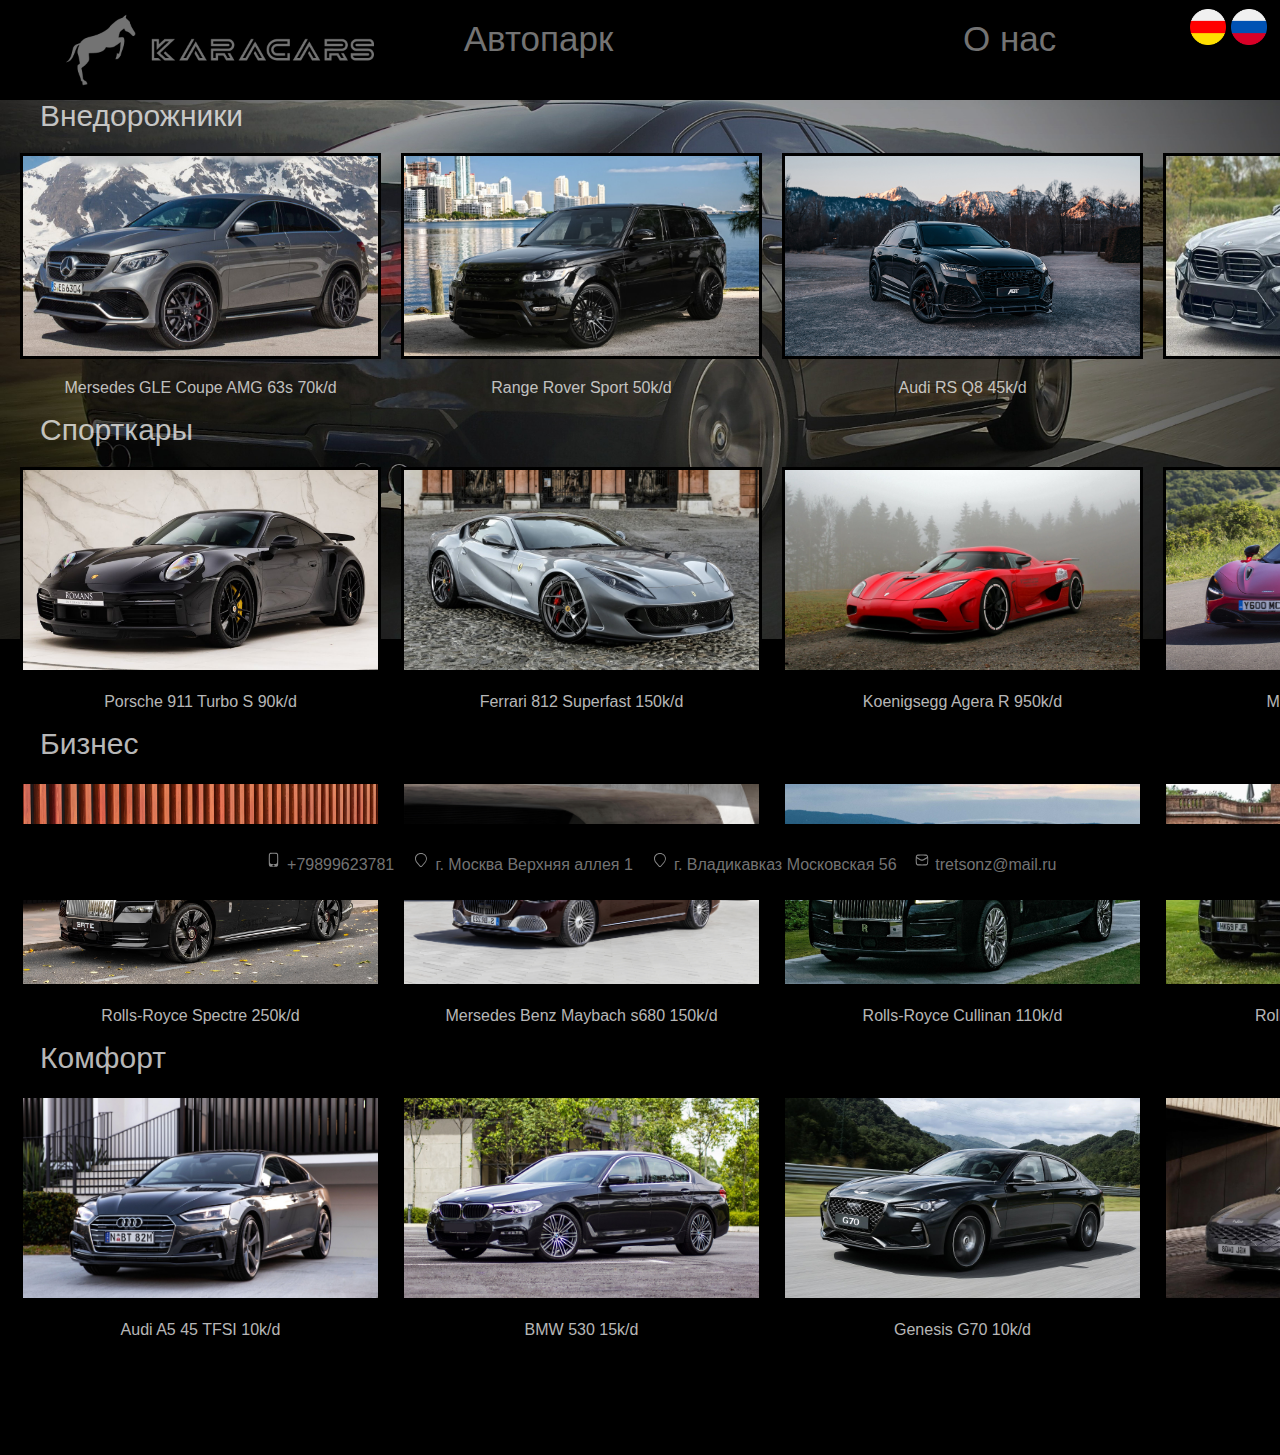
<file: index.html>
<!DOCTYPE html>
<html lang="ru">
<head>
    <meta charset="UTF-8">
    <meta name="viewport" content="width=device-width, initial-scale=1.0">
    <title>Karacars</title>
    <link rel="stylesheet" href="style.css">
</head>
<body>
    <div class="verhpanel">
    <div class="head">
        <img class="m_logo" src="img/main_logo_obrez.png" alt="logo">
    </div>
    <nav>
        <ul style="font-size: 35px;" class="menu">
            <li class="dropdown"><a href="katalog.html">Автопарк</a>
                <ul class="dropdown-content">
                    <li style="padding-left: 25px; padding-right: 25px;"><a href="katalog.html">Внедорожники</a></li>
                    <li style="padding-left: 25px; padding-right: 25px;"><a href="katalog.html">Спорткары</a></li>
                    <li style="padding-left: 25px; padding-right: 25px;"><a href="katalog.html">Бизнес</a></li>
                    <li style="padding-left: 25px; padding-right: 25px;"><a href="katalog.html">Комфорт</a></li>
                </ul>
            </li>
            <li style="padding-left: 300px;"><a href="o_nas.html">О нас</a></li>
        </ul>
    </nav>
    <div class="divflagi">
        <img class="flagi" src="img/flag_15reg.png" alt="north_ossetia">
        <img class="flagi" src="img/flag_rus.png" alt="russia">
    </div>
    </div>
    <div class="seredina">
        <p class="podpisi" style="margin-top: 30px; padding-top: 20px; padding-left: 40px; margin-bottom: 0px; font-size: 30px;">Внедорожники</p>
        <div class="catalogvned">
                <div class="item" onclick="openOrderMenu('Mersedes GLE Coupe AMG 63s 70k/d')">
                    <img class="vned1" src="img/imgvned/mersedesglecoupeamg63.jpg" alt="Mersedes GLE Coupe AMG 63s">
                    <p class="podpisi">Mersedes GLE Coupe AMG 63s 70k/d</p>
                </div>
                <div class="item" onclick="openOrderMenu('Range Rover Sport 50k/d')">
                    <img class="vned2" src="img/imgvned/rangeroversportblack.jpg" alt="Range Rover Sport">
                    <p class="podpisi">Range Rover Sport 50k/d</p>
                </div>
                <div class="item" onclick="openOrderMenu('Audi RS Q8 45k/')">
                    <img class="vned3" src="img/imgvned/audirsq8.jpg" alt="Audi RS Q8">
                    <p class="podpisi">Audi RS Q8 45k/d</p>
                </div>
                <div class="item" onclick="openOrderMenu('BMW X6 M 55k/d')">
                    <img class="vned4" src="img/imgvned/bmwx6m.jpeg" alt="BMW X6 M">
                    <p class="podpisi">BMW X6 M 55k/d</p>
                </div>
                <div>
                    <a href="katalog.html"><p class="prodssilka" style="padding-top: 55px; font-size: 25px;">Все внедорожники →</p></a>
                </div>
        </div>
        <p class="podpisi" style="padding-left: 40px; font-size: 30px; margin: 0px;">Спорткары</p>
        <div class="catalogsport">
            <div class="item" onclick="openOrderMenu('Porsche 911 Turbo S 90k/d')">
                <img class="sport1" src="img/imgsport/porsche911turbos.jpg" alt="Porsche 911 Turbo S">
                <p class="podpisi">Porsche 911 Turbo S 90k/d</p>
            </div>
            <div class="item" onclick="openOrderMenu('Ferrari 812 Superfast 150k/d')">
                <img class="sport2" src="img/imgsport/ferrari812superfast.jpg" alt="Range Rover Sport">
                <p class="podpisi">Ferrari 812 Superfast 150k/d</p>
            </div>
            <div class="item" onclick="openOrderMenu('Koenigsegg Agera R 950k/d')">
                <img class="sport3" src="img/imgsport/koenigseggagerar.jpg" alt="Audi RS Q8">
                <p class="podpisi">Koenigsegg Agera R 950k/d</p>
            </div>
            <div class="item" onclick="openOrderMenu('McLaren 720s 150k/d')">
                <img class="sport4" src="img/imgsport/mclaren720s.jpg" alt="BMW X6 M">
                <p class="podpisi">McLaren 720s 150k/d</p>
            </div>
            <div>
                <a href="katalog.html"><p class="prodssilka" style="padding-top: 55px; font-size: 25px;">Все спорткары →</p></a>
            </div>
        </div>
        <p class="podpisi" style="font-size: 30px; margin: 0px; padding-left: 40px;">Бизнес</p>
        <div class="catalogbis">
            <div class="item" onclick="openOrderMenu('Rolls-Royce Spectre 250k/d')">
                <img class="vned1" src="img/imgbis/rollsroycespectre.jpg" alt="Rolls-Royce Spectre">
                <p class="podpisi">Rolls-Royce Spectre 250k/d</p>
            </div>
            <div class="item" onclick="openOrderMenu('Mersedes Benz Maybach s680 100k/d')">
                <img class="vned2" src="img/imgbis/mersedesbenzmaybachs680 (1).jpg" alt="Mersedes Benz Maybach s680">
                <p class="podpisi">Mersedes Benz Maybach s680 150k/d</p>
            </div>
            <div class="item" onclick="openOrderMenu('Rolls-Royce Cullinan 110k/d')">
                <img class="vned3" src="img/imgbis/rollsroyceghost.jpeg" alt="Rolls-Royce Cullinan">
                <p class="podpisi">Rolls-Royce Cullinan 110k/d</p>
            </div>
            <div class="item" onclick="openOrderMenu('Rolls-Royce Ghost 90k/d')">
                <img class="vned4" src="img/imgbis/rollsroycecullinan.jpg" alt="Rolls-Royce Ghost">
                <p class="podpisi">Rolls-Royce Ghost 90k/d</p>
            </div>
            <div>
                <a href="katalog.html"><p class="prodssilka" style="padding-top: 55px; font-size: 25px;">Весь бизнес →</p></a>
            </div>
        </div>
        <p class="podpisi" style="font-size: 30px; margin: 0px; padding-left: 40px;">Комфорт</p>
        <div class="catalogcomf">
            <div class="item" onclick="openOrderMenu('Audi A5 45 TFSI 10k/d')">
                <img class="vned1" src="img/imgkomf/audia545tfsi.jpg" alt="Audi A5 45 TFSI">
                <p class="podpisi">Audi A5 45 TFSI 10k/d</p>
            </div>
            <div class="item" onclick="openOrderMenu('BMW 530 15k/d')">
                <img class="vned2" src="img/imgkomf/bmw530.jpg" alt="BMW 530">
                <p class="podpisi">BMW 530 15k/d</p>
            </div>
            <div class="item" onclick="openOrderMenu('Genesis G70 10k/d')">
                <img class="vned3" src="img/imgkomf/genesisg70.jpg" alt="Genesis G70">
                <p class="podpisi">Genesis G70 10k/d</p>
            </div>
            <div class="item" onclick="openOrderMenu('Kia K8 14k/d')">
                <img class="vned4" src="img/imgkomf/kiak8.jpg" alt="Kia K8">
                <p class="podpisi">Kia K8 14k/d</p>
            </div>
            <div>
                <a href="katalog.html"><p class="prodssilka" style="padding-top: 55px; font-size: 25px;">Весь комфорт →</p></a>
            </div>
        </div>
        <div id="orderMenu" class="order-menu">
            <div class="order-menu-content">
                <span class="close" onclick="closeOrderMenu()">&times;</span>
                <h2>Заказ товара</h2>
                <p id="orderItem">Вы выбрали: </p>
                <input type="text" placeholder="Ваше имя">
                <input type="text" placeholder="Ваш телефон">
                <button onclick="submitOrder()">Оформить заказ</button>
            </div>
        </div>
    </div>
    <div class="nizhpanel">
        <ul class="nizhspis">
            <li><img class="nizhicon" src="img/phone2.svg" alt=""></li>
            <li style="padding-right: 1%;">+79899623781</li>
            <li><img class="nizhicon" src="img/mesto.svg" alt=""></li>
            <li style="padding-right: 1%;">г. Москва Верхняя аллея 1</li>
            <li><img class="nizhicon" src="img/mesto.svg" alt=""></li>
            <li style="padding-right: 1%;">г. Владикавказ Московская 56</li>
            <li><img class="nizhicon" src="img/mail.svg" alt=""></li>
            <li>tretsonz@mail.ru</li>
        </ul>
    </div>
    <script src="script.js"></script>
</body>
</html>
</file>
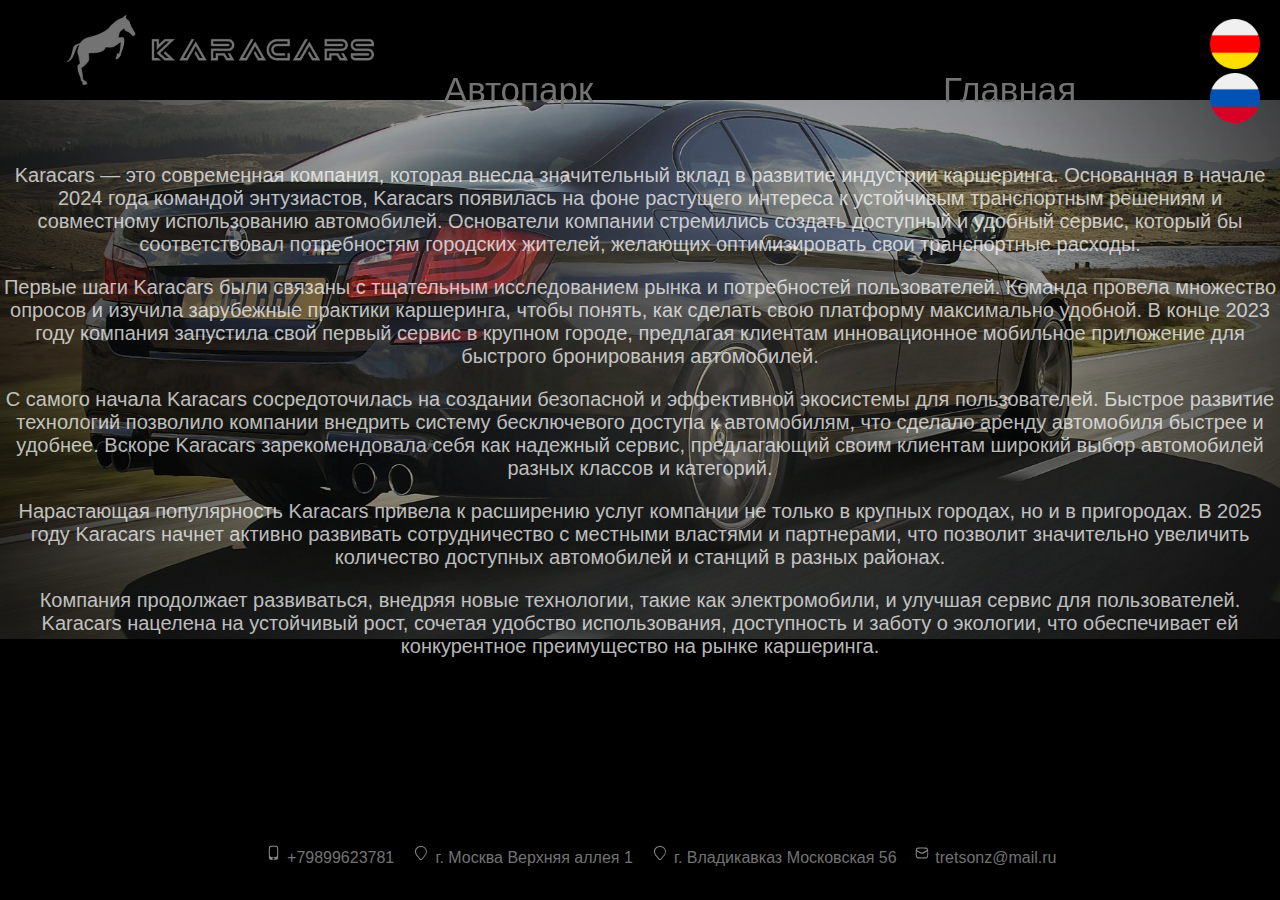
<file: o_nas.html>
<!DOCTYPE html>
<html lang="en">
<head>
    <meta charset="UTF-8">
    <meta name="viewport" content="width=device-width, initial-scale=1.0">
    <title>About us</title>
    <link rel="stylesheet" href="o_nas.css">
</head>
<body>
    <div class="header">
        <div class="head">
            <img class="m_logo" src="img/main_logo_obrez.png" alt="logo">
        </div>
        <div class="divflagi">
                <img class="flagi" src="img/flag_15reg.png" alt="north_ossetia">
                <img class="flagi" src="img/flag_rus.png" alt="russia">
        </div>
        <nav>
            <ul style="font-size: 35px;" class="menu">
                <li class="dropdown"><a href="katalog.html">Автопарк</a>
                    <ul class="dropdown-content">
                        <li style="padding-left: 25px; padding-right: 25px;"><a href="katalog.html">Внедорожники</a></li>
                        <li style="padding-left: 25px; padding-right: 25px;"><a href="katalog.html">Спорткары</a></li>
                        <li style="padding-left: 25px; padding-right: 25px;"><a href="katalog.html">Бизнес</a></li>
                        <li style="padding-left: 25px; padding-right: 25px;"><a href="katalog.html">Комфорт</a></li>
                    </ul>
                </li>
                <li style="padding-left: 300px;"><a href="index.html">Главная</a></li>
            </ul>
        </nav>
    </div>
    <div class="seredina">
        <p style="padding-top: 5%;" align="center">Karacars — это современная компания, которая внесла значительный вклад в развитие индустрии каршеринга. Основанная в начале 2024 года командой энтузиастов, Karacars появилась на фоне растущего интереса к устойчивым транспортным решениям и совместному использованию автомобилей. Основатели компании стремились создать доступный и удобный сервис, который бы соответствовал потребностям городских жителей, желающих оптимизировать свои транспортные расходы.</p>
        <p align="center">Первые шаги Karacars были связаны с тщательным исследованием рынка и потребностей пользователей. Команда провела множество опросов и изучила зарубежные практики каршеринга, чтобы понять, как сделать свою платформу максимально удобной. В конце 2023 году компания запустила свой первый сервис в крупном городе, предлагая клиентам инновационное мобильное приложение для быстрого бронирования автомобилей.</p>
        <p align="center">С самого начала Karacars сосредоточилась на создании безопасной и эффективной экосистемы для пользователей. Быстрое развитие технологий позволило компании внедрить систему бесключевого доступа к автомобилям, что сделало аренду автомобиля быстрее и удобнее. Вскоре Karacars зарекомендовала себя как надежный сервис, предлагающий своим клиентам широкий выбор автомобилей разных классов и категорий.</p>
        <p align="center">Нарастающая популярность Karacars привела к расширению услуг компании не только в крупных городах, но и в пригородах. В 2025 году Karacars начнет активно развивать сотрудничество с местными властями и партнерами, что позволит значительно увеличить количество доступных автомобилей и станций в разных районах.</p>
        <p align="center">Компания продолжает развиваться, внедряя новые технологии, такие как электромобили, и улучшая сервис для пользователей. Karacars нацелена на устойчивый рост, сочетая удобство использования, доступность и заботу о экологии, что обеспечивает ей конкурентное преимущество на рынке каршеринга.</p>
    </div>
    <div class="footer">
        <ul class="nizhspis">
            <li><img class="nizhicon" src="img/phone2.svg" alt=""></li>
            <li style="padding-right: 1%;">+79899623781</li>
            <li><img class="nizhicon" src="img/mesto.svg" alt=""></li>
            <li style="padding-right: 1%;">г. Москва Верхняя аллея 1</li>
            <li><img class="nizhicon" src="img/mesto.svg" alt=""></li>
            <li style="padding-right: 1%;">г. Владикавказ Московская 56</li>
            <li><img class="nizhicon" src="img/mail.svg" alt=""></li>
            <li>tretsonz@mail.ru</li>
        </ul>
    </div>
    <script src="o_nas.js"></script>
</body>
</html>
</file>
<file: style.css>
body {
    background-color: black;
    margin: 0;
    font-family: 'Lucida Sans', 'Lucida Sans Regular', 'Lucida Grande', 'Lucida Sans Unicode', Geneva, Verdana, sans-serif;
    background-image: url(img/backeditedtwice.jpg);
    background-repeat: no-repeat;
    background-size: 100%;
    background-attachment: fixed;
}
.head {
    background-color: black;
    display: inline-flex;
    width: 100%;
}
.m_logo {
    height: 100px;
}
.menu {
    list-style-type: none;
    text-align: center;
    margin-top: -85px;
    margin-left: 200px;
}

.menu > li {
    display: inline;
    position: relative;
    margin: 0 20px;
    color: rgb(115, 115, 115);
}
.menu > li:hover {
    cursor: pointer;
}
.dropdown-content {
    display: none;
    position: absolute;
    background-color: black;
    min-width: 160px;
    box-shadow: 0px 8px 16px 0px rgba(0,0,0,0.2);
    z-index: 1;
    opacity: 0;
    transition: opacity 0.3s;
    margin-top: 25px;
    margin-left: 440px;
}
.dropdown-content.show {
    display: block;
    opacity: 1;
}
.dropdown-content li {
    color: rgb(115, 115, 115);
    padding-top: 12px;
    padding-bottom: 12px;
    margin-left: -40px;
    text-decoration: none;
    display: block;
}
.dropdown-content li:hover {
    background-color: rgb(50, 50, 50);
}
.flagi {
    width: 40%;
}
.divflagi {
    margin-top: -85px;
    margin-left: 93%;
}
a {
    text-decoration: none;
    color: rgb(115, 115, 115)
}
.nizhpanel {
    position: fixed;
    bottom: 0;
    left: 0;
    width: 100%;
    background-color: black;
    color: rgb(115, 115, 115);
    text-align: center;
    padding: 10px 0;
}
.nizhspis li {
    display: inline;
}
.nizhicon {
    height: 20px;
}
.catalogvned {
    gap: 20px;
    display: flex;
    padding-top: 20px;
    padding-left: 20px;
}
.catalogsport {
    gap: 20px;
    display: flex;
    padding-top: 20px;
    padding-left: 20px;
}
.catalogbis {
    gap: 20px;
    display: flex;
    padding-top: 20px;
    padding-left: 20px;
}
.catalogcomf {
    gap: 20px;
    display: flex;
    padding-top: 20px;
    padding-left: 20px;
    margin-bottom: 100px;
}
.item {
    cursor: pointer;
    text-align: center;
}
.item img {
    width: 355px;
    height: 200px;
    border: 3px solid #000;
}
.order-menu {
    display: none;
    position: fixed;
    top: 0;
    left: 0;
    width: 100%;
    height: 100%;
    background-color: rgba(0, 0, 0, 0.5);
    text-align: center;
    justify-content: center;
    align-items: center;
}
.order-menu-content {
    background: white;
    padding: 20px;
    border-radius: 5px;
    position: relative;
    display: inline-block;
}
.close {
    position: absolute;
    top: 10px;
    right: 10px;
    cursor: pointer;
    font-size: 20px;
}
.podpisi {
    color: rgba(255, 255, 255, 0.726);
}
.prodssilka {
    color: rgba(255, 255, 255, 0.726);
}
</file>
<file: o_nas.css>
body {
    background-color: black;
    margin: 0;
    font-family: 'Lucida Sans', 'Lucida Sans Regular', 'Lucida Grande', 'Lucida Sans Unicode', Geneva, Verdana, sans-serif;
    color: rgba(255, 255, 255, 0.726);
    background-image: url(img/backeditedtwice.jpg);
    background-repeat: no-repeat;
    background-size: 100%;
    background-attachment: fixed;
}
/*
.seredina {
    background-image: url(img/huy.jpg);
    background-size: 100% 100%;
    height: 700px;
    background-repeat: no-repeat;
    margin-top: 100px;
    font-size: 20px;
    min-height: 87vh;
}
*/
.seredina {
    height: 700px;
    margin-top: 100px;
    font-size: 20px;
    min-height: 87vh;
}
.header {
    position: fixed;
    top: 0;
    left: 0;
    width: 100%;
    text-align: center;
    z-index: 1000;
}
.head {
    background-color: black;
    display: inline-flex;
    width: 100%;
}
.m_logo {
    height: 100px;
}
.menu {
    list-style-type: none;
    text-align: center;
    margin-top: -57px;
    margin-left: 200px;
}
.menu > li {
    display: inline;
    position: relative;
    margin: 0 20px;
    color: rgb(115, 115, 115);
}
.menu > li:hover {
    cursor: pointer;
}
.dropdown-content {
    display: none;
    position: absolute;
    background-color: rgba(0,0,0,0.95);
    min-width: 160px;
    box-shadow: 0px 8px 16px 0px rgba(0,0,0,0.2);
    z-index: 1;
    opacity: 0;
    transition: opacity 0.3s;
    margin-top: 25px;
    margin-left: 418px;
}
.dropdown-content.show {
    display: block;
    opacity: 1;
}
.dropdown-content li {
    color: rgb(115, 115, 115);
    padding-top: 12px;
    padding-bottom: 12px;
    margin-left: -40px;
    text-decoration: none;
    display: block;
}
.dropdown-content li:hover {
    background-color: rgb(50, 50, 50);
}
.flagi {
    width: 50px;
}
.divflagi {
    margin-top: -85px;
    margin-left: 93%;
}
.footer {
    background-color: black;
    height: 50px;
    position: fixed;
    bottom: 0;
    left: 0;
    width: 100%;
    background-color: black;
    color: rgb(115, 115, 115);
    text-align: center;
    padding: 10px 0;
    min-height: 7vh;
}
.nizhpanel {
    position: fixed;
    bottom: 0;
    left: 0;
    width: 100%;
    background-color: black;
    color: rgb(115, 115, 115);
    text-align: center;
    padding: 10px 0;
}
.nizhspis li {
    display: inline;
}
.nizhicon {
    height: 20px;
}
a {
    text-decoration: none;
    color: rgb(115, 115, 115)}
</file>
